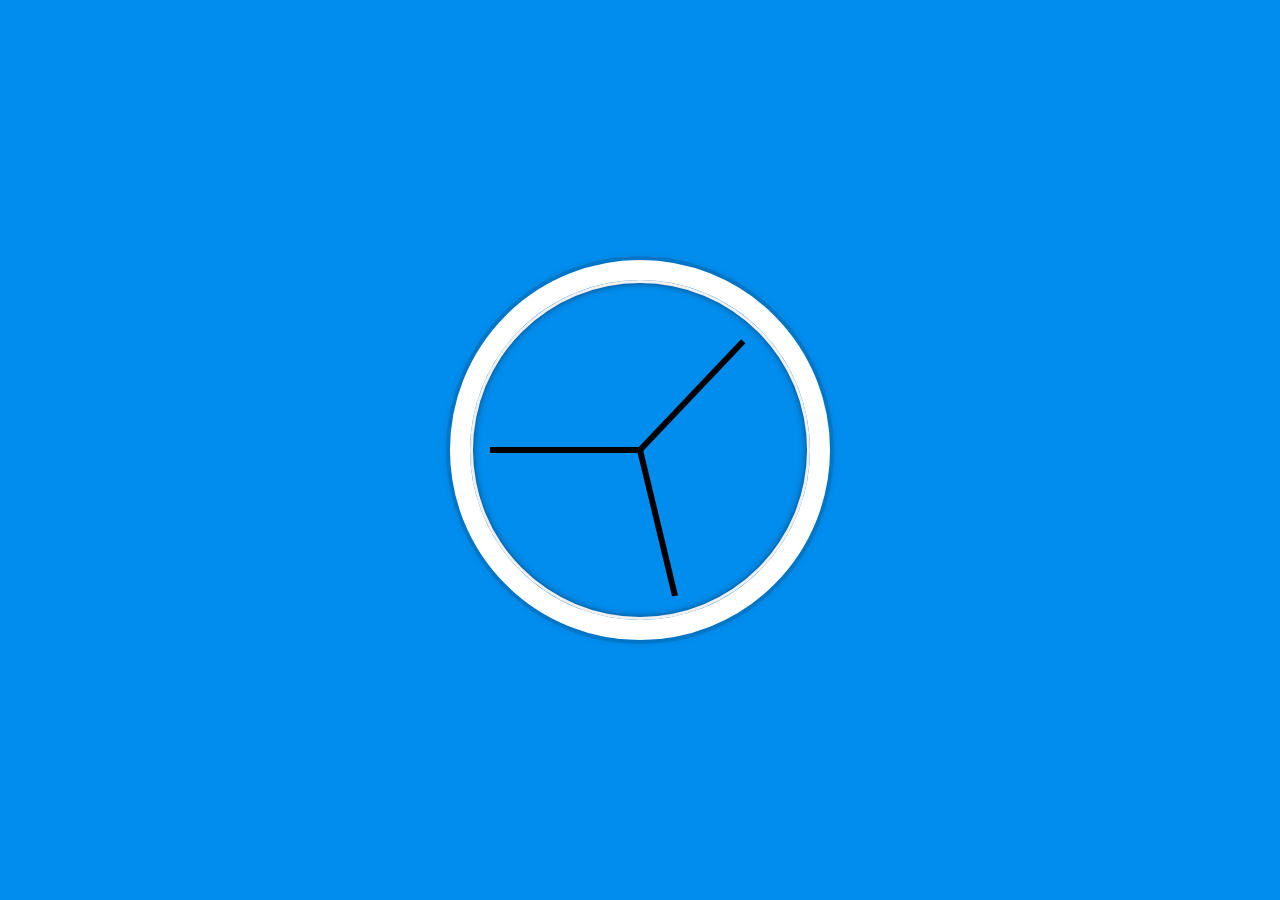
<file: 02 - JS and CSS Clock/index-FINISHED.html>
<!DOCTYPE html>
<html lang="en">
	<head>
		<meta charset="UTF-8" />
		<title>JS + CSS Clock</title>
	</head>
	<body>
		<div class="clock">
			<div class="clock-face">
				<div class="hand hour-hand"></div>
				<div class="hand min-hand"></div>
				<div class="hand second-hand" style="transform: rotate(10deg)"></div>
			</div>
		</div>

		<style>
			html {
				background: #018ded url(https://unsplash.it/1500/1000?image=881&blur=5);
				background-size: cover;
				font-family: "helvetica neue";
				text-align: center;
				font-size: 10px;
			}

			body {
				margin: 0;
				font-size: 2rem;
				display: flex;
				flex: 1;
				min-height: 100vh;
				align-items: center;
			}

			.clock {
				width: 30rem;
				height: 30rem;
				border: 20px solid white;
				border-radius: 50%;
				margin: 50px auto;
				position: relative;
				padding: 2rem;
				box-shadow: 0 0 0 4px rgba(0, 0, 0, 0.1), inset 0 0 0 3px #efefef,
					inset 0 0 10px black, 0 0 10px rgba(0, 0, 0, 0.2);
			}

			.clock-face {
				position: relative;
				width: 100%;
				height: 100%;
				transform: translateY(
					-3px
				); /* account for the height of the clock hands */
			}

			.hand {
				width: 50%;
				height: 6px;
				background: black;
				position: absolute;
				top: 50%;
				transform-origin: 100%;
				transform: rotate(90deg);
				transition: all 0.05s;
				transition-timing-function: cubic-bezier(0.1, 2.7, 0.58, 1);
				transform-origin: 100%;
			}
		</style>

		<script>
			const secondHand = document.querySelector(".second-hand");
			const minsHand = document.querySelector(".min-hand");
			const hourHand = document.querySelector(".hour-hand");

			function setDate() {
				const now = new Date();

				const seconds = now.getSeconds();
				const secondsDegrees = (seconds / 60) * 360 + 90;
				secondHand.style.transform = `rotate(${secondsDegrees}deg)`;

				const mins = now.getMinutes();
				const minsDegrees = (mins / 60) * 360 + (seconds / 60) * 6 + 90;
				minsHand.style.transform = `rotate(${minsDegrees}deg)`;

				const hour = now.getHours();
				const hourDegrees = (hour / 12) * 360 + (mins / 60) * 30 + 90;
				hourHand.style.transform = `rotate(${hourDegrees}deg)`;
			}

			setInterval(setDate, 1000);

			setDate();
		</script>
	</body>
</html>
</file>
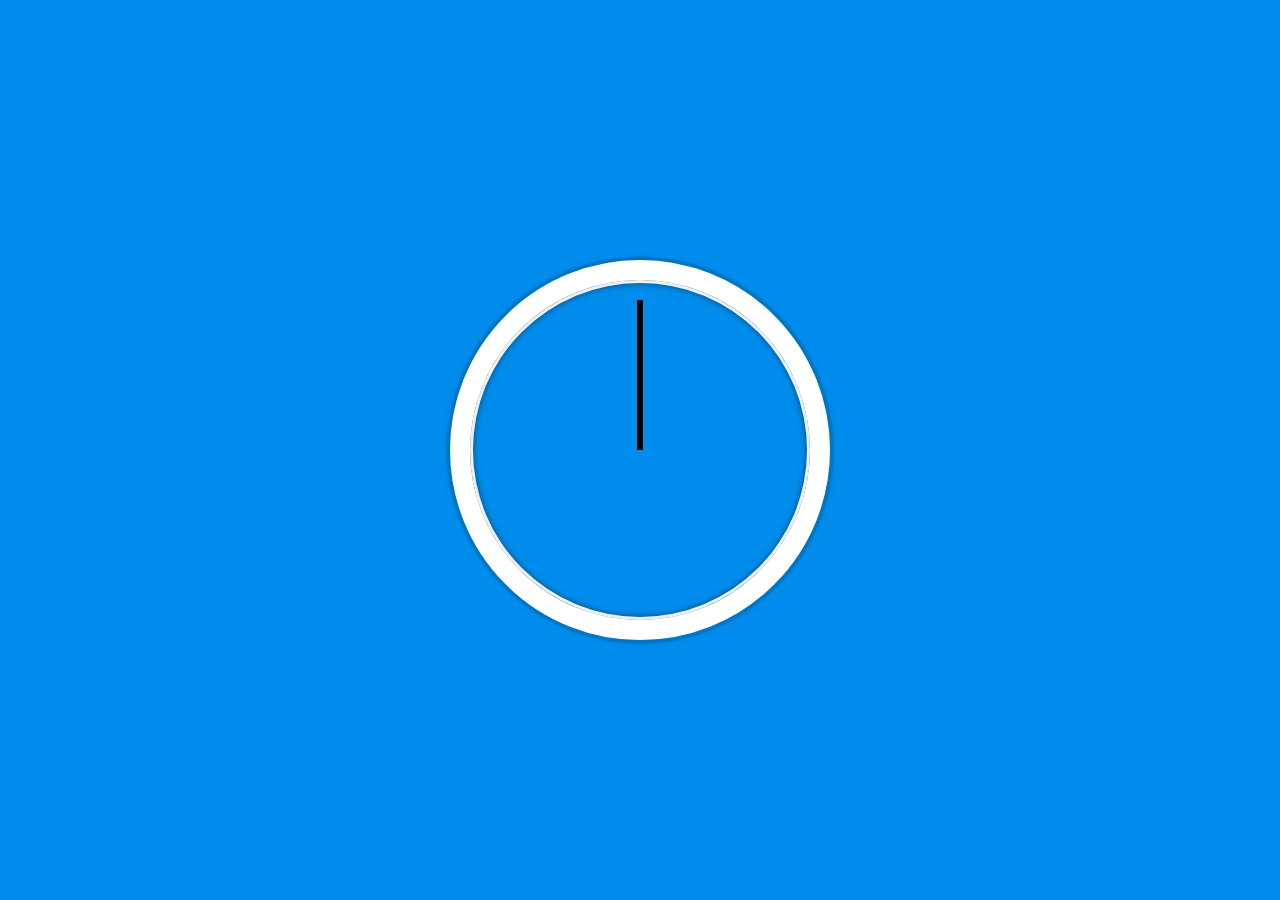
<file: 02 - JS and CSS Clock/index-START.html>
<!DOCTYPE html>
<html lang="en">
	<head>
		<meta charset="UTF-8" />
		<title>JS + CSS Clock</title>
	</head>
	<body>
		<div class="clock">
			<div class="clock-face">
				<div class="hand hour-hand"></div>
				<div class="hand min-hand"></div>
				<div class="hand second-hand"></div>
			</div>
		</div>

		<style>
			html {
				background: #018ded url(https://unsplash.it/1500/1000?image=881&blur=5);
				background-size: cover;
				font-family: "helvetica neue";
				text-align: center;
				font-size: 10px;
			}

			body {
				margin: 0;
				font-size: 2rem;
				display: flex;
				flex: 1;
				min-height: 100vh;
				align-items: center;
			}

			.clock {
				width: 30rem;
				height: 30rem;
				border: 20px solid white;
				border-radius: 50%;
				margin: 50px auto;
				position: relative;
				padding: 2rem;
				box-shadow: 0 0 0 4px rgba(0, 0, 0, 0.1), inset 0 0 0 3px #efefef,
					inset 0 0 10px black, 0 0 10px rgba(0, 0, 0, 0.2);
			}

			.clock-face {
				position: relative;
				width: 100%;
				height: 100%;
				transform: translateY(
					-3px
				); /* account for the height of the clock hands */
			}

			.hand {
				width: 50%;
				height: 6px;
				background: black;
				position: absolute;
				top: 50%;
				transform-origin: 100%;
				transform: rotate(90deg);
				transition: all 0.05s;
				transition-timing-function: cubic-bezier(0.1, 2.7, 0.58, 1.15);
			}
		</style>

		<script>
			const secondHand = document.querySelector(".second-hand");
			const minHand = document.querySelector(".min-hand");
			const hourHand = document.querySelector(".hour-hand");

			function setDate() {
				const now = new Date();
				const seconds = now.getSeconds();
				const secondsDegrees = (seconds / 60) * 360 + 90;
				secondHand.style.transform = `rotate(${secondsDegrees}deg)`;

				const mins = now.getMinutes();
				const minsDegrees = (mins / 60) * 360 + 90;
				minHand.style.transform = `rotate(${minsDegrees}deg)`;

				const hours = now.getHours();
				const hoursDegree = (hours / 12) * 360 + 90;
				hourHand.style.transform = `rotate(${hoursDegree}deg)`;
			}

			setInterval(setDate, 1000);
		</script>
	</body>
</html>
</file>
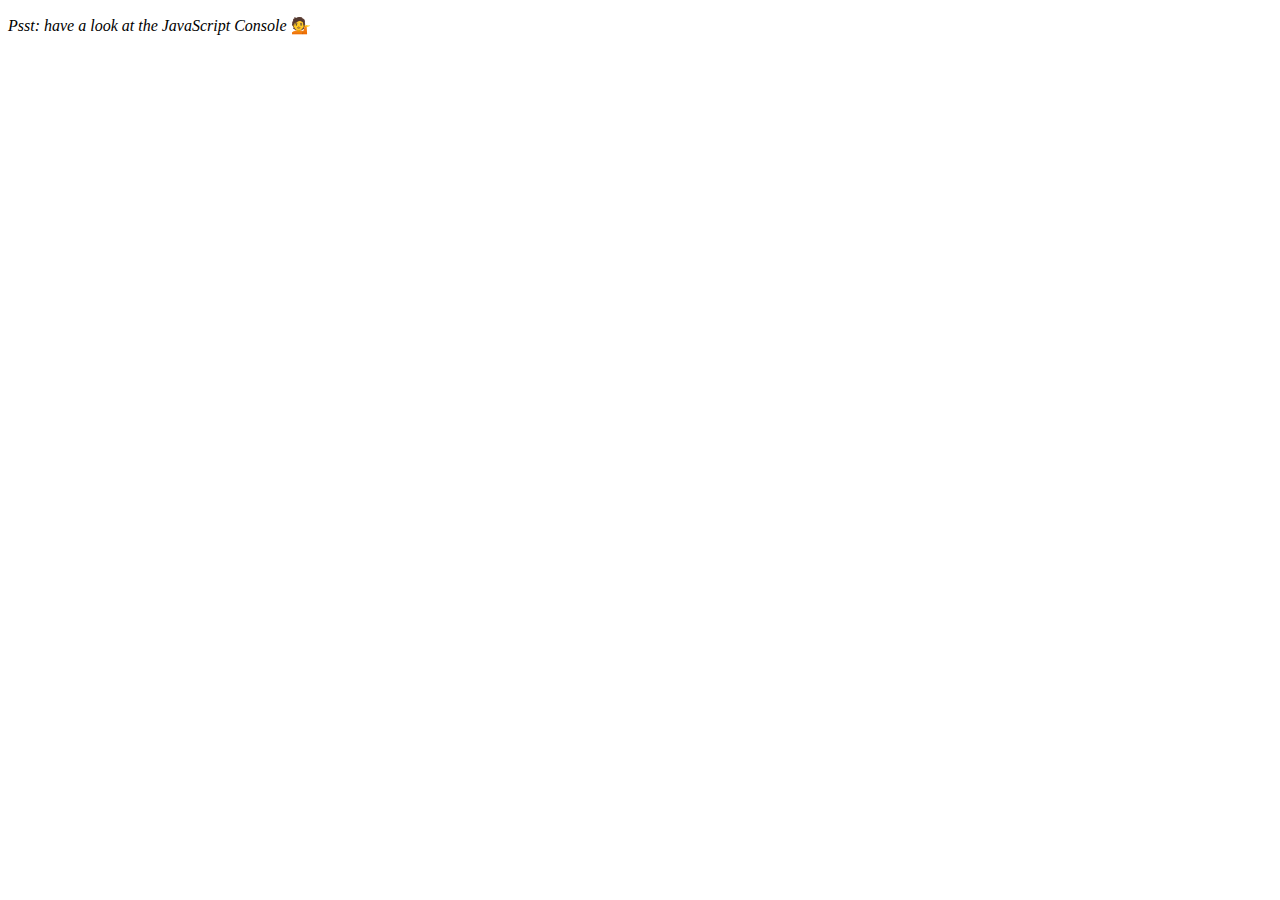
<file: 04 - Array Cardio Day 1/index-START.html>
<!DOCTYPE html>
<html lang="en">
	<head>
		<meta charset="UTF-8" />
		<title>Array Cardio 💪</title>
	</head>
	<body>
		<p><em>Psst: have a look at the JavaScript Console</em> 💁</p>
		<script>
			// Get your shorts on - this is an array workout!
			// ## Array Cardio Day 1

			// Some data we can work with

			const inventors = [
				{ first: "Albert", last: "Einstein", year: 1879, passed: 1955 },
				{ first: "Isaac", last: "Newton", year: 1643, passed: 1727 },
				{ first: "Galileo", last: "Galilei", year: 1564, passed: 1642 },
				{ first: "Marie", last: "Curie", year: 1867, passed: 1934 },
				{ first: "Johannes", last: "Kepler", year: 1571, passed: 1630 },
				{ first: "Nicolaus", last: "Copernicus", year: 1473, passed: 1543 },
				{ first: "Max", last: "Planck", year: 1858, passed: 1947 },
				{ first: "Katherine", last: "Blodgett", year: 1898, passed: 1979 },
				{ first: "Ada", last: "Lovelace", year: 1815, passed: 1852 },
				{ first: "Sarah E.", last: "Goode", year: 1855, passed: 1905 },
				{ first: "Lise", last: "Meitner", year: 1878, passed: 1968 },
				{ first: "Hanna", last: "Hammarström", year: 1829, passed: 1909 },
			];

			const people = [
				"Bernhard, Sandra",
				"Bethea, Erin",
				"Becker, Carl",
				"Bentsen, Lloyd",
				"Beckett, Samuel",
				"Blake, William",
				"Berger, Ric",
				"Beddoes, Mick",
				"Beethoven, Ludwig",
				"Belloc, Hilaire",
				"Begin, Menachem",
				"Bellow, Saul",
				"Benchley, Robert",
				"Blair, Robert",
				"Benenson, Peter",
				"Benjamin, Walter",
				"Berlin, Irving",
				"Benn, Tony",
				"Benson, Leana",
				"Bent, Silas",
				"Berle, Milton",
				"Berry, Halle",
				"Biko, Steve",
				"Beck, Glenn",
				"Bergman, Ingmar",
				"Black, Elk",
				"Berio, Luciano",
				"Berne, Eric",
				"Berra, Yogi",
				"Berry, Wendell",
				"Bevan, Aneurin",
				"Ben-Gurion, David",
				"Bevel, Ken",
				"Biden, Joseph",
				"Bennington, Chester",
				"Bierce, Ambrose",
				"Billings, Josh",
				"Birrell, Augustine",
				"Blair, Tony",
				"Beecher, Henry",
				"Biondo, Frank",
			];

			// Array.prototype.filter()
			// 1. Filter the list of inventors for those who were born in the 1500's
			const one = inventors.filter(
				(inventor) => inventor.year < 1600 && inventor.year > 1499
			);
			console.log("filter", one);

			// Array.prototype.map()
			// 2. Give us an array of the inventors first and last names
			const two = inventors.map(
				(inventor) => inventor.first + " " + inventor.last
			);
			console.log("map", two);

			// Array.prototype.sort()
			// 3. Sort the inventors by birthdate, oldest to youngest
			const three = inventors.sort((a, b) => a.year - b.year);
			console.log("sort", three);

			// Array.prototype.reduce()
			// 4. How many years did all the inventors live all together?
			const four = inventors.reduce((total, inventor) => {
				return total + (inventor.passed - inventor.year);
			}, 0);

			console.log("reduce", four);

			// 5. Sort the inventors by years lived

			const five = inventors.sort(
				(a, b) => b.passed - b.year - (a.passed - a.year)
			);

			console.log("sort", five);

			// 6. create a list of Boulevards in Paris that contain 'de' anywhere in the name
			// https://en.wikipedia.org/wiki/Category:Boulevards_in_Paris

			// const category = document.querySelector(".mw-category");
			// const links = Array.from(category.querySelectorAll("a"));
			// const de = links.map((link) => link.textContent);

			// 7. sort Exercise
			// Sort the people alphabetically by last name
			// people.sort((a, b) => console.log(a.split(",")));
			console.log(
				"🚀 ~ file: index-START.html ~ line 119 ~ people.sort((a, b) => a[0] - b[0]);",
				people.sort((a, b) => (a.split(", ")[0] > b.split(", ")[0] ? 1 : -1))
			);

			// 8. Reduce Exercise
			// Sum up the instances of each of these
			const data = [
				"car",
				"car",
				"truck",
				"truck",
				"bike",
				"walk",
				"car",
				"van",
				"bike",
				"walk",
				"car",
				"van",
				"car",
				"truck",
			];

			const eight = Object.keys(
				data.reduce((obj, item) => {
					obj[item] = (obj[item] || 0) + 1;
					return obj;
				}, {})
			);

			console.log(eight);
		</script>
	</body>
</html>
</file>
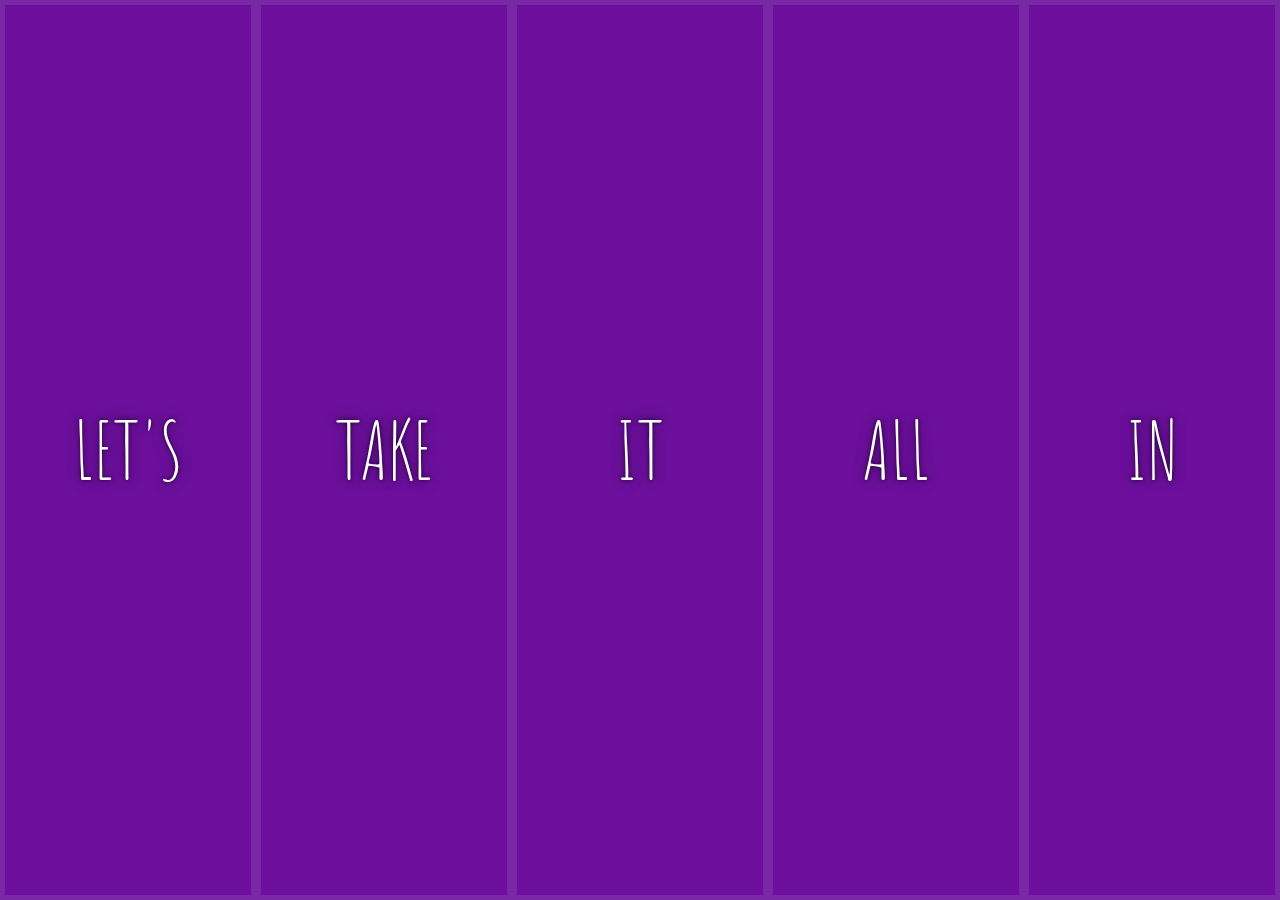
<file: 05 - Flex Panel Gallery/index-START.html>
<!DOCTYPE html>
<html lang="en">
	<head>
		<meta charset="UTF-8" />
		<title>Flex Panels 💪</title>
		<link
			href="https://fonts.googleapis.com/css?family=Amatic+SC"
			rel="stylesheet"
			type="text/css"
		/>
	</head>
	<body>
		<style>
			html {
				box-sizing: border-box;
				background: #ffc600;
				font-family: "helvetica neue";
				font-size: 20px;
				font-weight: 200;
			}

			body {
				margin: 0;
			}

			*,
			*:before,
			*:after {
				box-sizing: inherit;
			}

			.panels {
				min-height: 100vh;
				overflow: hidden;
				display: flex;
			}

			.panel {
				background: #6b0f9c;
				box-shadow: inset 0 0 0 5px rgba(255, 255, 255, 0.1);
				color: white;
				text-align: center;
				align-items: center;
				/* Safari transitionend event.propertyName === flex */
				/* Chrome + FF transitionend event.propertyName === flex-grow */
				transition: font-size 0.7s cubic-bezier(0.61, -0.19, 0.7, -0.11),
					flex 0.7s cubic-bezier(0.61, -0.19, 0.7, -0.11), background 0.2s;
				font-size: 20px;
				background-size: cover;
				background-position: center;

				flex: 1;
				justify-content: center;
				align-items: center;
				display: flex;
				flex-direction: column;
			}

			.panel1 {
				background-image: url(https://source.unsplash.com/gYl-UtwNg_I/1500x1500);
			}
			.panel2 {
				background-image: url(https://source.unsplash.com/rFKUFzjPYiQ/1500x1500);
			}
			.panel3 {
				background-image: url(https://images.unsplash.com/photo-1465188162913-8fb5709d6d57?ixlib=rb-0.3.5&q=80&fm=jpg&crop=faces&cs=tinysrgb&w=1500&h=1500&fit=crop&s=967e8a713a4e395260793fc8c802901d);
			}
			.panel4 {
				background-image: url(https://source.unsplash.com/ITjiVXcwVng/1500x1500);
			}
			.panel5 {
				background-image: url(https://source.unsplash.com/3MNzGlQM7qs/1500x1500);
			}

			/* Flex Children */
			.panel > * {
				margin: 0;
				width: 100%;
				transition: transform 0.5s;
				flex: 1 0 auto;
				display: flex;
				justify-content: center;
				align-items: center;
			}

			.panel p {
				text-transform: uppercase;
				font-family: "Amatic SC", cursive;
				text-shadow: 0 0 4px rgba(0, 0, 0, 0.72), 0 0 14px rgba(0, 0, 0, 0.45);
				font-size: 2em;
			}

			.panel > *:first-child {
				transform: translateY(-100%);
			}

			.panel.open-active > *:first-child {
				transform: translateY(0%);
			}
			.panel > *:last-child {
				transform: translateY(100%);
			}

			.panel.open-active > *:last-child {
				transform: translateY(0%);
			}

			.panel p:nth-child(2) {
				font-size: 4em;
			}

			.panel.open {
				flex: 5;
				font-size: 40px;
			}
		</style>

		<div class="panels">
			<div class="panel panel1">
				<p>Hey</p>
				<p>Let's</p>
				<p>Dance</p>
			</div>
			<div class="panel panel2">
				<p>Give</p>
				<p>Take</p>
				<p>Receive</p>
			</div>
			<div class="panel panel3">
				<p>Experience</p>
				<p>It</p>
				<p>Today</p>
			</div>
			<div class="panel panel4">
				<p>Give</p>
				<p>All</p>
				<p>You can</p>
			</div>
			<div class="panel panel5">
				<p>Life</p>
				<p>In</p>
				<p>Motion</p>
			</div>
		</div>

		<script>
			const panels = document.querySelectorAll(".panel");

			function toggleOpen() {
				this.classList.toggle("open");
			}

			function toggleActive(e) {
				if (e.propertyName.includes("flex")) {
					this.classList.toggle("open-active");
				}
			}

			panels.forEach((panel) => panel.addEventListener("click", toggleOpen));
			panels.forEach((panel) => {
				panel.addEventListener("transitionend", toggleActive);
			});
		</script>
	</body>
</html>
</file>
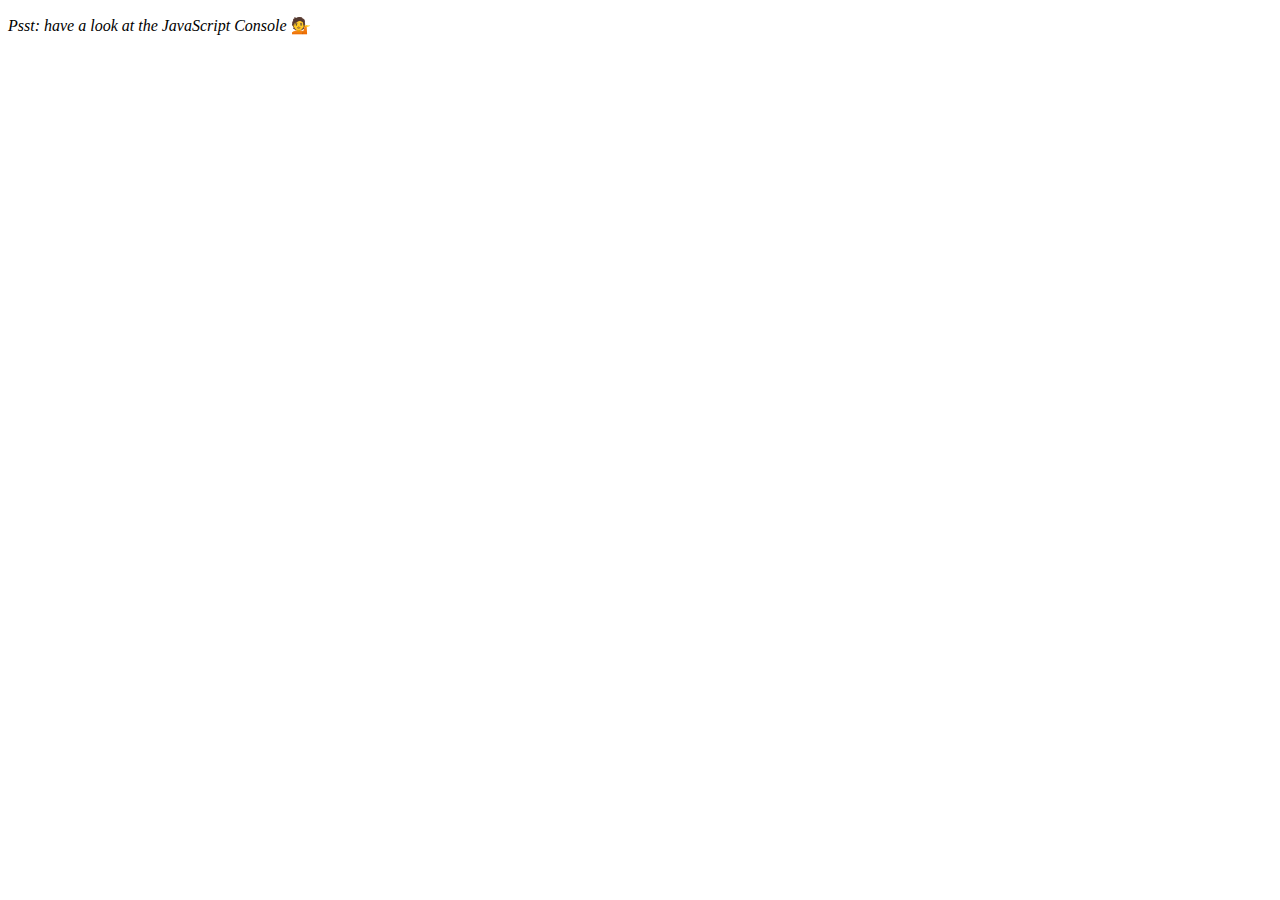
<file: 07 - Array Cardio Day 2/index-START.html>
<!DOCTYPE html>
<html lang="en">
	<head>
		<meta charset="UTF-8" />
		<title>Array Cardio 💪💪</title>
	</head>
	<body>
		<p><em>Psst: have a look at the JavaScript Console</em> 💁</p>
		<script>
			// ## Array Cardio Day 2

			const people = [
				{ name: "Wes", year: 1988 },
				{ name: "Kait", year: 1986 },
				{ name: "Irv", year: 1970 },
				{ name: "Lux", year: 2015 },
			];

			const comments = [
				{ text: "Love this!", id: 523423 },
				{ text: "Super good", id: 823423 },
				{ text: "You are the best", id: 2039842 },
				{ text: "Ramen is my fav food ever", id: 123523 },
				{ text: "Nice Nice Nice!", id: 542328 },
			];

			// Some and Every Checks
			// Array.prototype.some() // is at least one person 19 or older?
			const some = people.some(
				(person) => new Date().getFullYear() - person.year >= 19
			);
			console.log(some);

			// Array.prototype.every() // is everyone 19 or older?
			const every = people.every(
				(person) => new Date().getFullYear() - person.year >= 19
			);
			console.log(every);

			// Array.prototype.find()
			// Find is like filter, but instead returns just the one you are looking for
			// find the comment with the ID of 823423
			const find = comments.find((comment) => comment.id === 823423);
			console.log(find);
			// Array.prototype.findIndex()
			const findIndex = comments.findIndex((comment) => comment.id === 823423);
			comments.splice(findIndex, 1);
			console.log(comments);
			// Find the comment with this ID
			// delete the comment with the ID of 823423
		</script>
	</body>
</html>
</file>
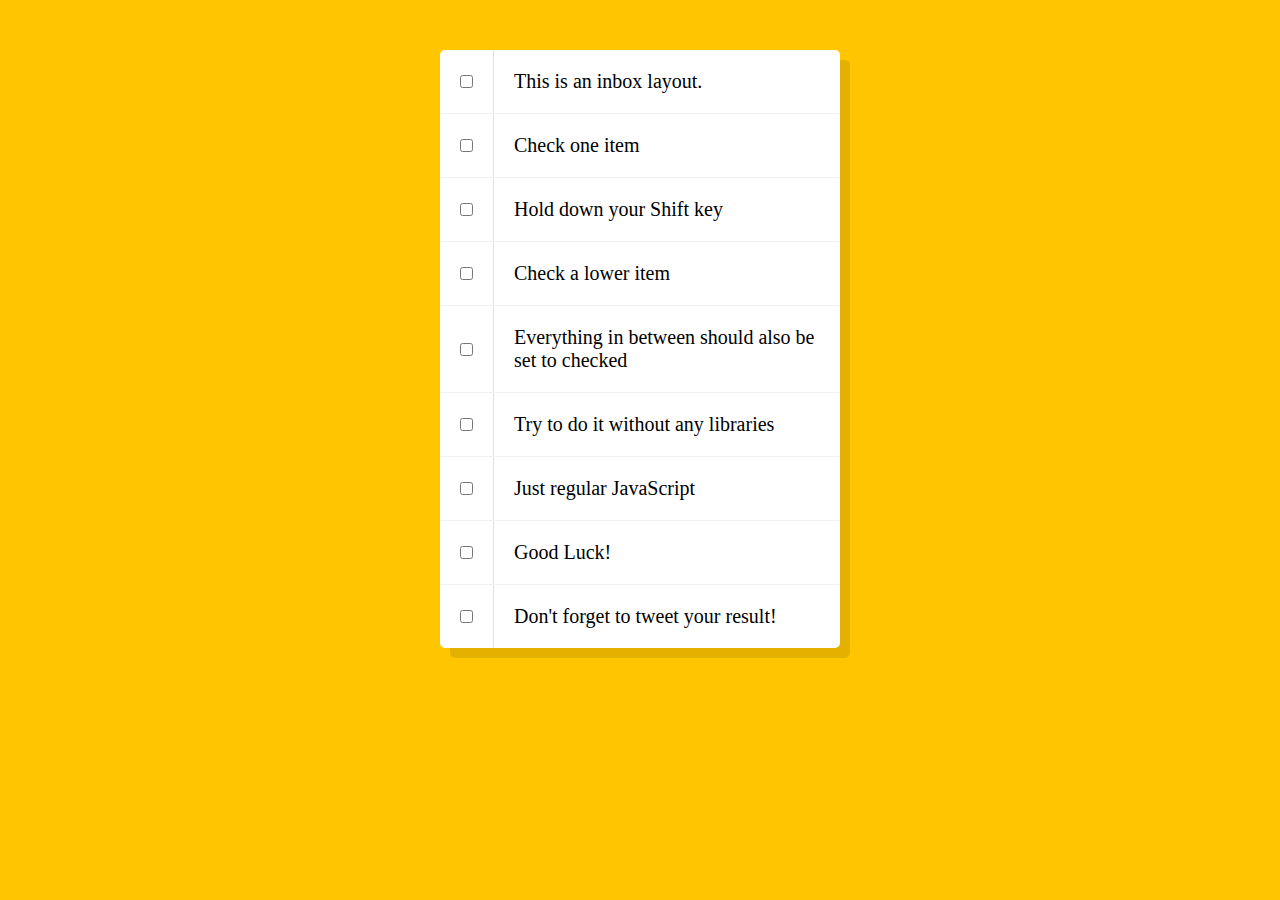
<file: 10 - Hold Shift and Check Checkboxes/index-START.html>
<!DOCTYPE html>
<html lang="en">
	<head>
		<meta charset="UTF-8" />
		<title>Hold Shift to Check Multiple Checkboxes</title>
	</head>
	<body>
		<style>
			html {
				font-family: sans-serif;
				background: #ffc600;
			}

			.inbox {
				max-width: 400px;
				margin: 50px auto;
				background: white;
				border-radius: 5px;
				box-shadow: 10px 10px 0 rgba(0, 0, 0, 0.1);
			}

			.item {
				display: flex;
				align-items: center;
				border-bottom: 1px solid #f1f1f1;
			}

			.item:last-child {
				border-bottom: 0;
			}

			input:checked + p {
				background: #f9f9f9;
				text-decoration: line-through;
			}

			input[type="checkbox"] {
				margin: 20px;
			}

			p {
				margin: 0;
				padding: 20px;
				transition: background 0.2s;
				flex: 1;
				font-family: "helvetica neue";
				font-size: 20px;
				font-weight: 200;
				border-left: 1px solid #d1e2ff;
			}
		</style>
		<!--
   The following is a common layout you would see in an email client.

   When a user clicks a checkbox, holds Shift, and then clicks another checkbox a few rows down, all the checkboxes inbetween those two checkboxes should be checked.

  -->
		<div class="inbox">
			<div class="item">
				<input type="checkbox" />
				<p>This is an inbox layout.</p>
			</div>
			<div class="item">
				<input type="checkbox" />
				<p>Check one item</p>
			</div>
			<div class="item">
				<input type="checkbox" />
				<p>Hold down your Shift key</p>
			</div>
			<div class="item">
				<input type="checkbox" />
				<p>Check a lower item</p>
			</div>
			<div class="item">
				<input type="checkbox" />
				<p>Everything in between should also be set to checked</p>
			</div>
			<div class="item">
				<input type="checkbox" />
				<p>Try to do it without any libraries</p>
			</div>
			<div class="item">
				<input type="checkbox" />
				<p>Just regular JavaScript</p>
			</div>
			<div class="item">
				<input type="checkbox" />
				<p>Good Luck!</p>
			</div>
			<div class="item">
				<input type="checkbox" />
				<p>Don't forget to tweet your result!</p>
			</div>
		</div>

		<script>
			const checkboxes = document.querySelectorAll(
				'.inbox input[type = "checkbox"]'
			);

			let lastChecked;

			function handleCheck(e) {
				let inBetween = false;

				if (e.shiftKey && this.checked) {
					checkboxes.forEach((checkbox) => {
						if (checkbox === this || checkbox === lastChecked) {
							inBetween = !inBetween;
						}

						if (inBetween) {
							checkbox.checked = true;
						}
					});
				}

				lastChecked = this;
			}

			checkboxes.forEach((checkbox) =>
				checkbox.addEventListener("click", handleCheck)
			);
		</script>
	</body>
</html>
</file>
